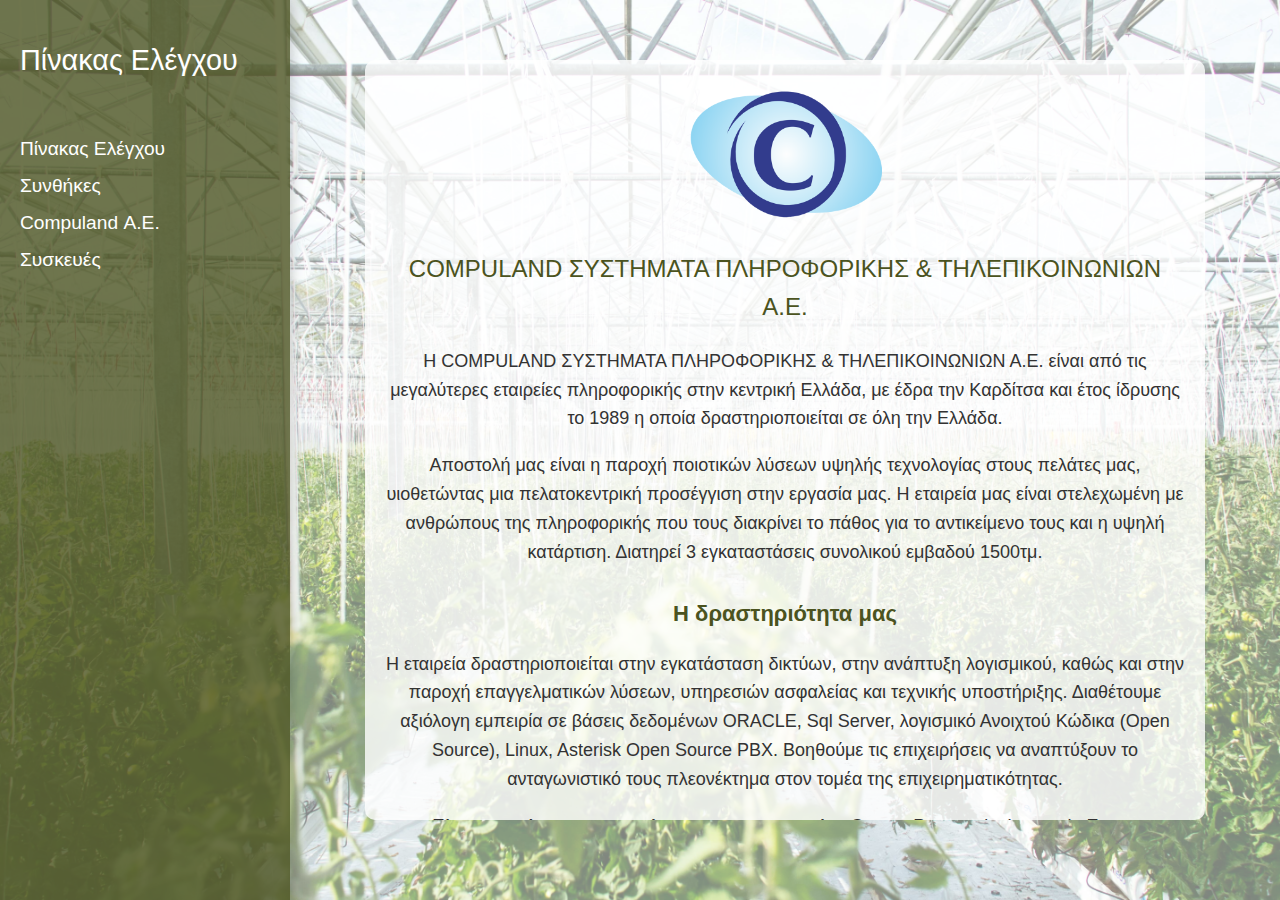
<file: templates/compuland.html>
<!DOCTYPE html>
<html lang="el">

<head>
    <meta charset="UTF-8">
    <meta name="viewport" content="width=device-width, initial-scale=1.0">
    <title>Compuland Α.Ε.</title>
    <link rel="stylesheet" href="/static/style.css">
</head>

<body>
    <div class="sidebar">
        <h2>Πίνακας Ελέγχου</h2>
        <ul>
            <li><a href="/">Πίνακας Ελέγχου</a></li>
            <li><a href="/conditions">Συνθήκες</a></li>
            <li><a href="/compuland">Compuland Α.Ε.</a></li>
            <li><a href="/devices">Συσκευές</a></li>
        </ul>
    </div>

    <div class="content">
        <div class="container">
            <div class="company-info">
                <img src="/static/logo.png" alt="Compuland Logo" class="company-logo">
                <h1>COMPULAND ΣΥΣΤΗΜΑΤΑ ΠΛΗΡΟΦΟΡΙΚΗΣ & ΤΗΛΕΠΙΚΟΙΝΩΝΙΩΝ Α.Ε.</h1>
                <p>Η COMPULAND ΣΥΣΤΗΜΑΤΑ ΠΛΗΡΟΦΟΡΙΚΗΣ & ΤΗΛΕΠΙΚΟΙΝΩΝΙΩΝ Α.Ε. είναι από τις μεγαλύτερες εταιρείες
                    πληροφορικής στην κεντρική Ελλάδα, με έδρα την Καρδίτσα και έτος ίδρυσης το 1989 η οποία
                    δραστηριοποιείται σε όλη την Ελλάδα.</p>
                <p>Αποστολή μας είναι η παροχή ποιοτικών λύσεων υψηλής τεχνολογίας στους πελάτες μας, υιοθετώντας μια
                    πελατοκεντρική προσέγγιση στην εργασία μας. H εταιρεία μας είναι στελεχωμένη με ανθρώπους της
                    πληροφορικής που τους διακρίνει το πάθος για το αντικείμενο τους και η υψηλή κατάρτιση. Διατηρεί 3
                    εγκαταστάσεις συνολικού εμβαδού 1500τμ.</p>
                <h2>Η δραστηριότητα μας</h2>
                <p>Η εταιρεία δραστηριοποιείται στην εγκατάσταση δικτύων, στην ανάπτυξη λογισμικού, καθώς και στην
                    παροχή επαγγελματικών λύσεων, υπηρεσιών ασφαλείας και τεχνικής υποστήριξης. Διαθέτουμε αξιόλογη
                    εμπειρία σε βάσεις δεδομένων ORACLE, Sql Server, λογισμικό Ανοιχτού Κώδικα (Open Source), Linux,
                    Asterisk Open Source PBX. Βοηθούμε τις επιχειρήσεις να αναπτύξουν το ανταγωνιστικό τους πλεονέκτημα
                    στον τομέα της επιχειρηματικότητας.</p>
                <p><strong>Είμαστε επίσημοι αντιπρόσωποι των εταιρειών:</strong> Canon, Panasonic, Lexmark, Epson</p>
                <p><strong>Παράλληλα συνεργαζόμαστε με τις μεγαλύτερες εταιρείες του κλάδου:</strong></p>
                <ul>
                    <li>Dell, HP, Lenovo, Asus, Fujitsu για συστήματα υπολογιστών και διακομιστών</li>
                    <li>SoftOne, SingularLogic, Epsilon για εμπορικολογιστικό λογισμικό και ERP συστήματα</li>
                    <li>Microsoft για λογισμικό συστήματος και εφαρμογές αυτοματισμού γραφείου</li>
                    <li>Canon, Panasonic, Lexmark, Epson για εκτυπωτικά μηχανήματα</li>
                    <li>Cisco, Ubiquiti, D-Link, HP, TP-Link για δικτυακές λύσεις</li>
                    <li>NOVA για υπηρεσίες τηλεφωνίας και ίντερνετ</li>
                </ul>
            </div>
        </div>
    </div>
</body>

</html>
</file>
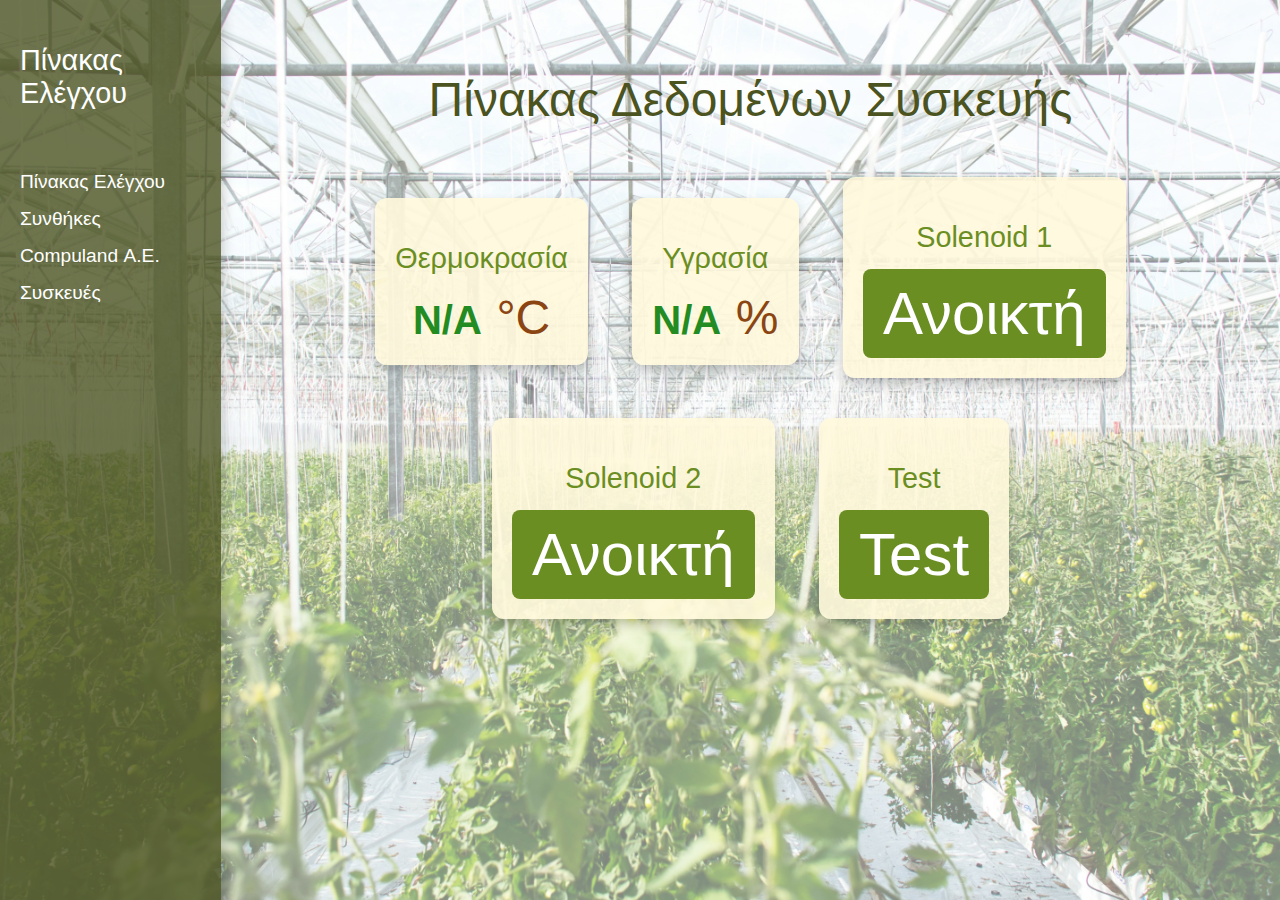
<file: templates/data.html>
<!DOCTYPE html>
<html lang="el">

<head>
    <meta charset="UTF-8">
    <meta name="viewport" content="width=device-width, initial-scale=1.0">
    <title>Πίνακας Ελέγχου</title>
    <link rel="stylesheet" href="/static/style.css">
    <script src="/static/script.js" defer></script>
</head>

<body>
    <div class="sidebar">
        <h2>Πίνακας Ελέγχου</h2>
        <ul>
            <li><a href="/">Πίνακας Ελέγχου</a></li>
            <li><a href="/conditions">Συνθήκες</a></li>
            <li><a href="/compuland">Compuland Α.Ε.</a></li>
            <li><a href="/devices">Συσκευές</a></li>
        </ul>
    </div>

    <div class="content">
        <div class="container">
            <h1>Πίνακας Δεδομένων Συσκευής</h1>
            <div class="card">
                <h2>Θερμοκρασία</h2>
                <div class="data">
                    <span id="temperature">N/A</span>
                    <span class="unit">°C</span>
                </div>
            </div>
            <div class="card">
                <h2>Υγρασία</h2>
                <div class="data">
                    <span id="humidity">N/A</span>
                    <span class="unit">%</span>
                </div>
            </div>
            <div class="card">
                <h2>Solenoid 1</h2>
                <div class="data">
                    <button id="solenoid1-button" class="solenoid-button">Ανοικτή</button>
                </div>
            </div>
            <div class="card">
                <h2>Solenoid 2</h2>
                <div class="data">
                    <button id="solenoid2-button" class="solenoid-button">Ανοικτή</button>
                </div>
            </div>
            <div class="card">
                <h2>Test</h2>
                <div class="data">
                    <button id="test-button" class="test-button">Test</button>
                </div>
            </div>
        </div>
    </div>
</body>

</html>
</file>
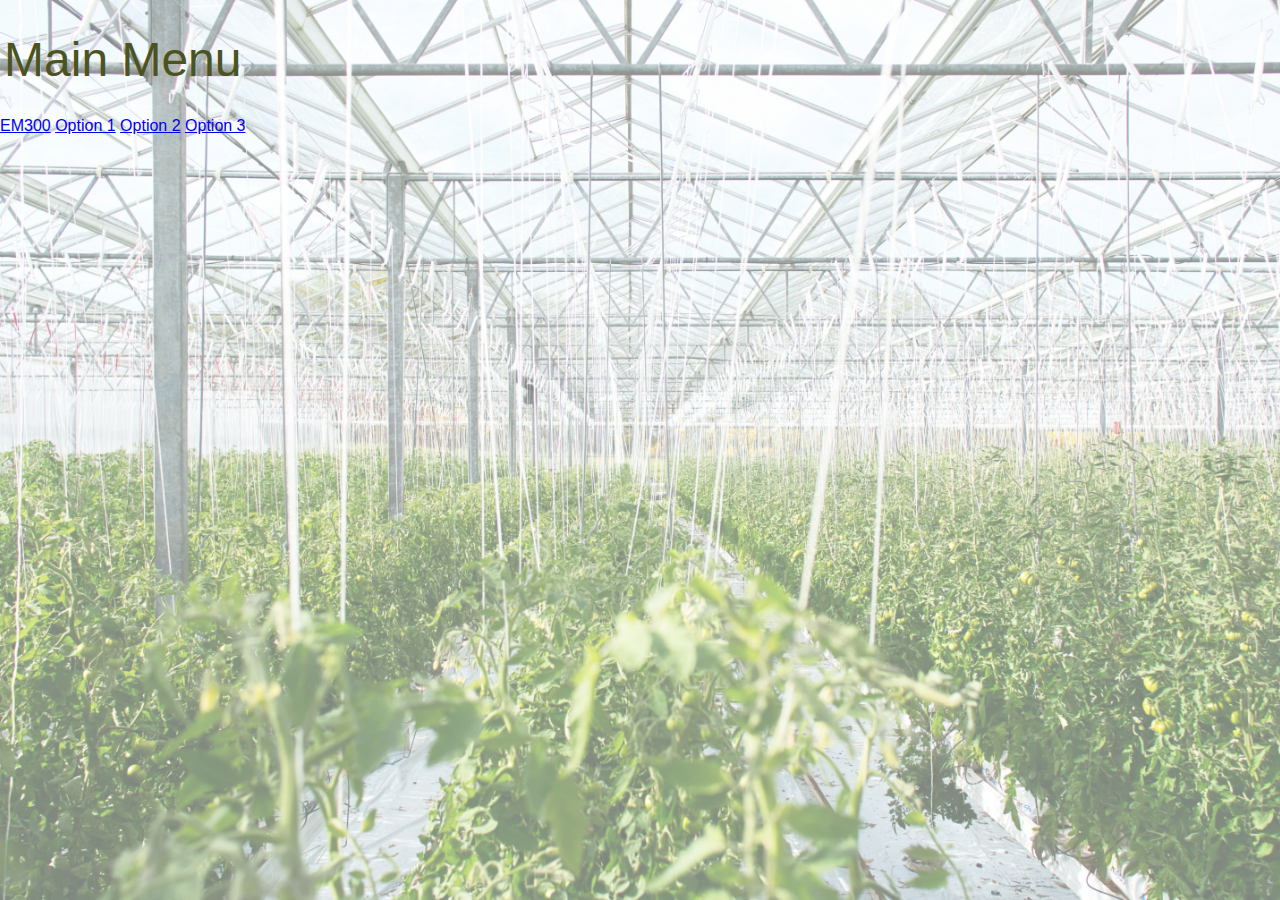
<file: templates/home.html>
<!-- HTML FOR SHOWING TEMPERATURE AND HUMIDITY -->

<!-- <!DOCTYPE html>
<html lang="en">

<head>
    <meta charset="UTF-8">
    <meta name="viewport" content="width=device-width, initial-scale=1.0">
    <title>Device Data</title>
    <script src="/static/script.js" defer></script>
</head>

<body>
    <h1>Device Data</h1>
    <div>
        <h2>Temperature: <span id="temperature">N/A</span> °C</h2>
        <h2>Humidity: <span id="humidity">N/A</span> %</h2>
    </div>
</body>

</html> -->



<!-- --------------------------------------------------------------------------------------------------------------------------- -->

<!DOCTYPE html>
<html lang="en">

<head>
    <meta charset="UTF-8">
    <meta name="viewport" content="width=device-width, initial-scale=1.0">
    <title>Main Menu</title>
    <link rel="stylesheet" href="/static/style.css">
</head>

<body>
    <div class="container">
        <h1>Main Menu</h1>
        <div class="menu">
            <a href="/em300" class="menu-item">EM300</a>
            <a href="/option1" class="menu-item">Option 1</a>
            <a href="/option2" class="menu-item">Option 2</a>
            <a href="/option3" class="menu-item">Option 3</a>
        </div>
    </div>
</body>

</html>
</file>
<file: static/style.css>
/* Basic reset and body styling */
html, body {
    height: 100%;
    margin: 0;
}

body {
    margin: 0;
    font-family: 'Segoe UI', Tahoma, Geneva, Verdana, sans-serif;
    display: flex;
    height: 100vh;
    overflow: hidden;
    position: relative;
}

/* Background image with overlay */
body::before {
    content: "";
    position: absolute;
    top: 0;
    left: 0;
    width: 100%;
    height: 100%;
    background: url('/static/farm.jpg') no-repeat center center fixed;
    background-size: cover;
    opacity: 0.5;
    z-index: -1;
}

/* Sidebar styling */
.sidebar {
    width: 250px;
    background-color: rgba(75, 83, 32, 0.8);
    color: #FFF;
    display: flex;
    flex-direction: column;
    justify-content: start;
    padding: 20px;
    box-shadow: 2px 0 12px rgba(0, 0, 0, 0.2);
}

.sidebar h2 {
    font-size: 1.8em;
    margin-bottom: 30px;
    font-weight: 400;
}

.sidebar ul {
    list-style-type: none;
    padding: 0;
}

.sidebar ul li {
    margin: 15px 0;
}

.sidebar ul li a {
    color: #FFF;
    text-decoration: none;
    font-size: 1.2em;
    transition: color 0.3s;
}

.sidebar ul li a:hover {
    color: #8FCB9B;
}

/* Content styling */
.content {
    flex-grow: 1;
    padding: 40px;
    display: flex;
    justify-content: center;
    align-items: flex-start; /* Changed to flex-start to allow scrolling */
    overflow-y: auto; /* Allow scrolling if content overflows */
}

/* Container styling */
.container {
    text-align: center;
    z-index: 1;
    position: relative;
    max-height: 100%; /* Ensures container respects content overflow */
    overflow-y: auto; /* Allow scrolling if content overflows */
}

/* Title styling */
h1 {
    font-size: 3em;
    margin-bottom: 30px;
    color: #4B5320;
    font-weight: 300;
}

/* Card styling */
.card {
    background: rgba(255, 248, 220, 0.9);
    border-radius: 12px;
    box-shadow: 0 6px 12px rgba(0, 0, 0, 0.2);
    margin: 20px;
    padding: 20px;
    max-width: 300px;
    display: inline-block;
    transition: transform 0.3s ease-in-out, box-shadow 0.3s ease-in-out;
}

.card:hover {
    transform: translateY(-10px);
    box-shadow: 0 12px 24px rgba(0, 0, 0, 0.3);
}

/* Card title styling */
.card h2 {
    font-size: 1.8em;
    margin-bottom: 15px;
    color: #6B8E23;
    font-weight: 400;
}

/* Data styling */
.data {
    font-size: 2.5em;
    font-weight: bold;
    color: #228B22;
}

/* Button styling */
.solenoid-button, .test-button {
    font-size: 1.5em;
    padding: 10px 20px;
    background-color: #6B8E23;
    color: white;
    border: none;
    border-radius: 8px;
    cursor: pointer;
    transition: background-color 0.3s;
}

.solenoid-button:hover, .test-button:hover {
    background-color: #8FCB9B;
}

/* Unit styling */
.unit {
    font-size: 1.2em;
    color: #8B4513;
    margin-left: 5px;
    font-weight: normal;
}

/* Additional styling for company page */
.company-info {
    background-color: rgba(255, 255, 255, 0.8);
    padding: 20px;
    border-radius: 10px;
    max-width: 800px;
    margin: 20px auto;
    color: #333;
    font-size: 18px;
    line-height: 1.6;
    overflow-y: auto; /* Allow scrolling if content overflows */
    max-height: 80vh; /* Limit height to make scrolling more evident */
}

.company-info h1, .company-info h2 {
    color: #4B5320;
}

.company-info h1 {
    font-size: 24px;
    margin-bottom: 20px;
}

.company-info h2 {
    font-size: 22px;
    margin-top: 30px;
    margin-bottom: 10px;
}

.company-info ul {
    padding-left: 20px;
    margin-top: 10px;
}

.company-info ul li {
    margin-bottom: 10px;
}

.company-logo {
    display: block;
    margin: 0 auto 20px;
    max-width: 200px;
}

/* Form Container */
.form-container {
    background: rgba(255, 248, 220, 0.9);
    border-radius: 12px;
    box-shadow: 0 6px 12px rgba(0, 0, 0, 0.2);
    margin: 20px;
    padding: 20px;
    max-width: 600px;
    display: inline-block;
    text-align: center;
}

.form-container h2 {
    color: #6B8E23;
    font-size: 1.8em;
    margin-bottom: 20px;
}

/* Form Group */
.form-group {
    margin-bottom: 15px;
}

.form-group label {
    display: block;
    font-size: 1.2em;
    margin-bottom: 5px;
}

.form-group input {
    font-size: 1em;
    padding: 8px;
    width: calc(100% - 16px);
    border: 1px solid #ddd;
    border-radius: 4px;
}

/* Submit Button */
.submit-button {
    font-size: 1.5em;
    padding: 10px 20px;
    background-color: #6B8E23;
    color: white;
    border: none;
    border-radius: 8px;
    cursor: pointer;
    transition: background-color 0.3s;
}

.submit-button:hover {
    background-color: #8FCB9B;
}

/* Triggers Container */
.triggers-container {
    background: rgba(255, 248, 220, 0.9);
    border-radius: 12px;
    box-shadow: 0 6px 12px rgba(0, 0, 0, 0.2);
    margin: 20px;
    padding: 20px;
    max-width: 600px;
    display: inline-block;
    text-align: center;
}

.triggers-container h2 {
    color: #6B8E23;
    font-size: 1.8em;
    margin-bottom: 20px;
}

/* Triggers List */
#triggers-list {
    list-style-type: none;
    padding: 0;
}

#triggers-list li {
    font-size: 1.2em;
    background: #fff;
    border: 1px solid #ddd;
    border-radius: 8px;
    margin-bottom: 10px;
    padding: 10px;
    position: relative;
}

.delete-button {
    font-size: 0.9em;
    color: #d9534f;
    background: none;
    border: none;
    cursor: pointer;
    position: absolute;
    right: 10px;
    top: 10px;
    transition: color 0.3s;
}

.delete-button:hover {
    color: #c9302c;
}
</file>
